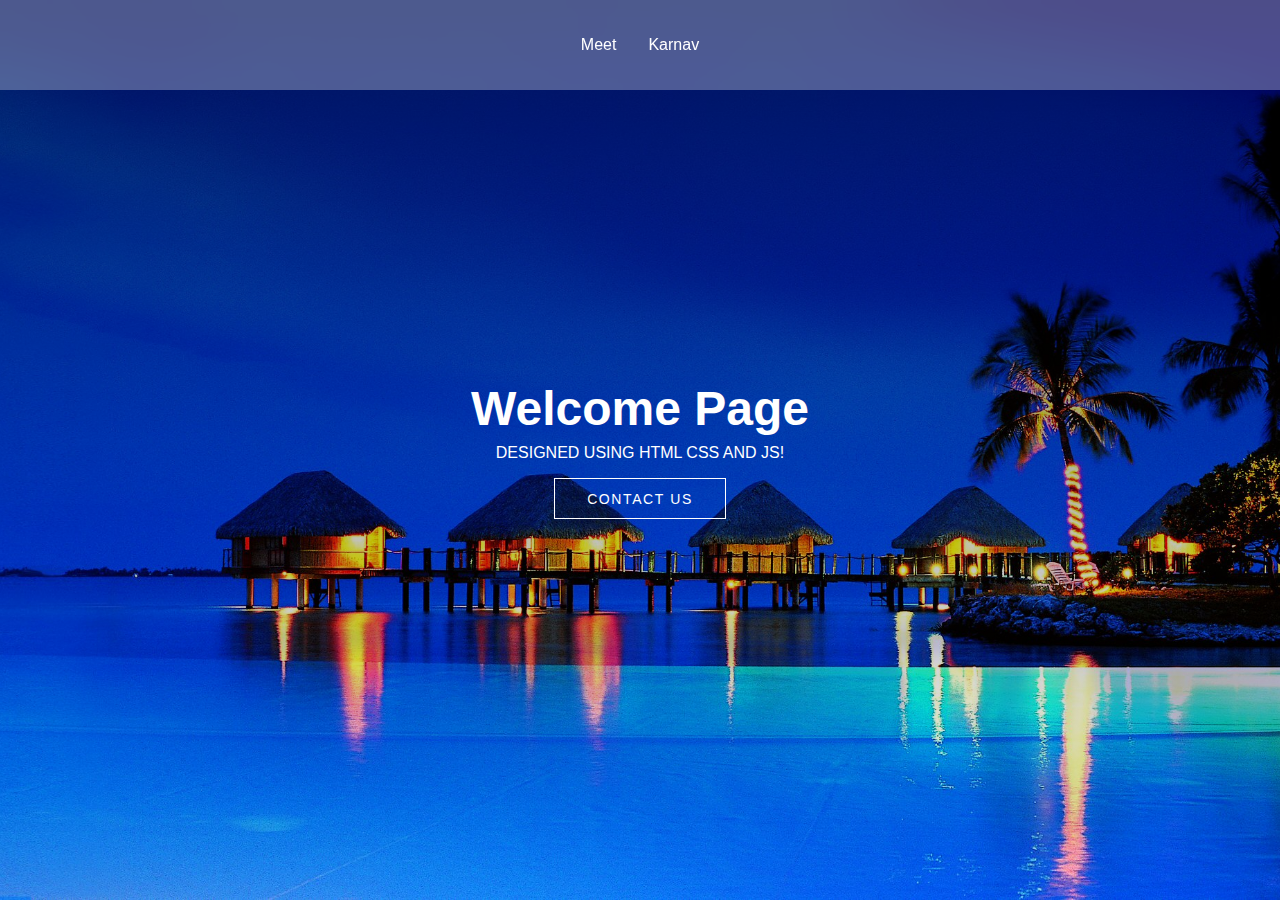
<file: index.html>
<!DOCTYPE html>
<html lang="en">

<head>
    <meta charset="UTF-8">
    <meta http-equiv="X-UA-Compatible" content="IE=edge">
    <meta name="viewport" content="width=device-width, initial-scale=1.0">
    <link rel="stylesheet" href="./style.css">
    <title>Welcome Page</title>
</head>

<body>

    <nav class="navbar flex jc-center ai-center">
        <div class="flex">
            <div class="nav-item">
                <a href="profile/meet.html" class="nav-btn">Meet</a>
            </div>
            <div class="nav-item">
                <a href="profile/karnav.html" class="nav-btn">Karnav</a>
            </div>
        </div>
    </nav>
    <div class="banner flex ai-center jc-center">
        <div class="banner-content text-center">
            <h1 class="text-white">Welcome Page</h1>
            <p class="text-white text-uppercase font-arial">designed using html css and js!</p>
            <a href="contact/index.html" class="btn-outline btn-outline-light text-uppercase">Contact US</a>
        </div>
    </div>

</body>

</html>
</file>
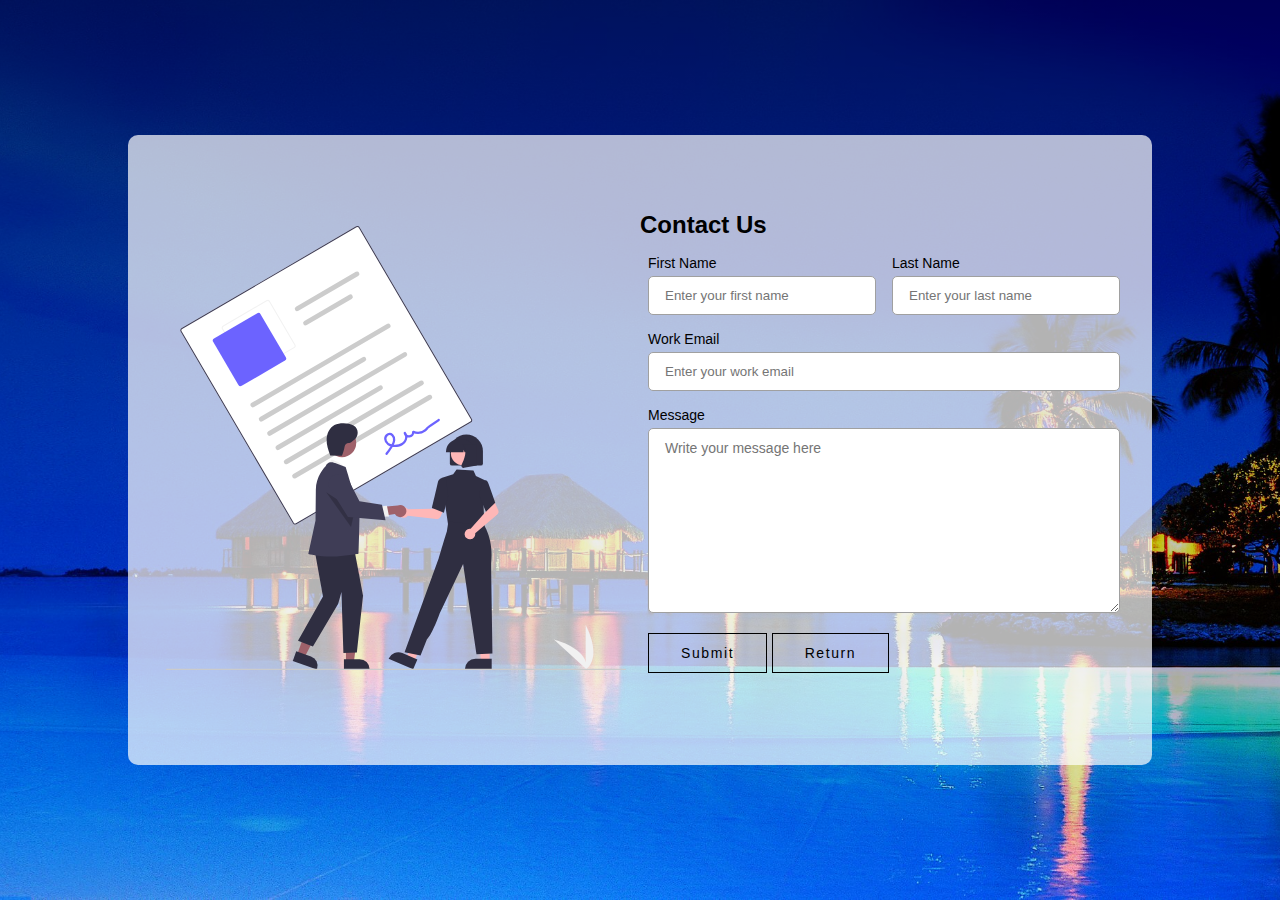
<file: contact/index.html>
<!DOCTYPE html>
<html lang="en">

<head>
    <meta charset="UTF-8">
    <meta http-equiv="X-UA-Compatible" content="IE=edge">
    <meta name="viewport" content="width=device-width, initial-scale=1.0">
    <link rel="stylesheet" href="../style.css">
    <title>Document</title>
</head>

<body>
    <div class="banner contact flex ai-center jc-center">
        <div class="card flex ai-center">
            <div class="text-center hide-on-med-and-down">
                <img src="../images/contact_img.svg" alt="" />
            </div>
            <div>
                <form action="#">
                    <h2>Contact Us</h2>
                    <div class="flex">
                        <div class="w-100 px-2">
                            <label for="firstname">First Name</label>
                            <input type="text" class="form-control" autocomplete="off" name="firstname"
                                placeholder="Enter your first name" />
                        </div>
                        <div class="w-100 px-2">
                            <label for="lastname">Last Name</label>
                            <input type="text" class="form-control" autocomplete="off" name="lastname"
                                placeholder="Enter your last name" />
                        </div>
                    </div>
                    <div class="w-100 px-2">
                        <label for="Email">Work Email</label>
                        <input type="email" class="form-control" autocomplete="off" name="lastname"
                            placeholder="Enter your work email" />
                    </div>

                    <div class="w-100 px-2">
                        <label for="message">Message</label>
                        <textarea name="message" class="form-control font-arial" placeholder="Write your message here"
                            rows="10"></textarea>
                    </div>

                    <div class="w-100 px-2">
                        <div>
                            <button style="cursor: pointer;" class="btn-outline btn-outline-dark">Submit</button>
                            <a href="../index.html" class="btn-outline btn-outline-dark">Return</a>
                        </div>
                    </div>
                </form>
            </div>
        </div>
</body>

</html>
</file>
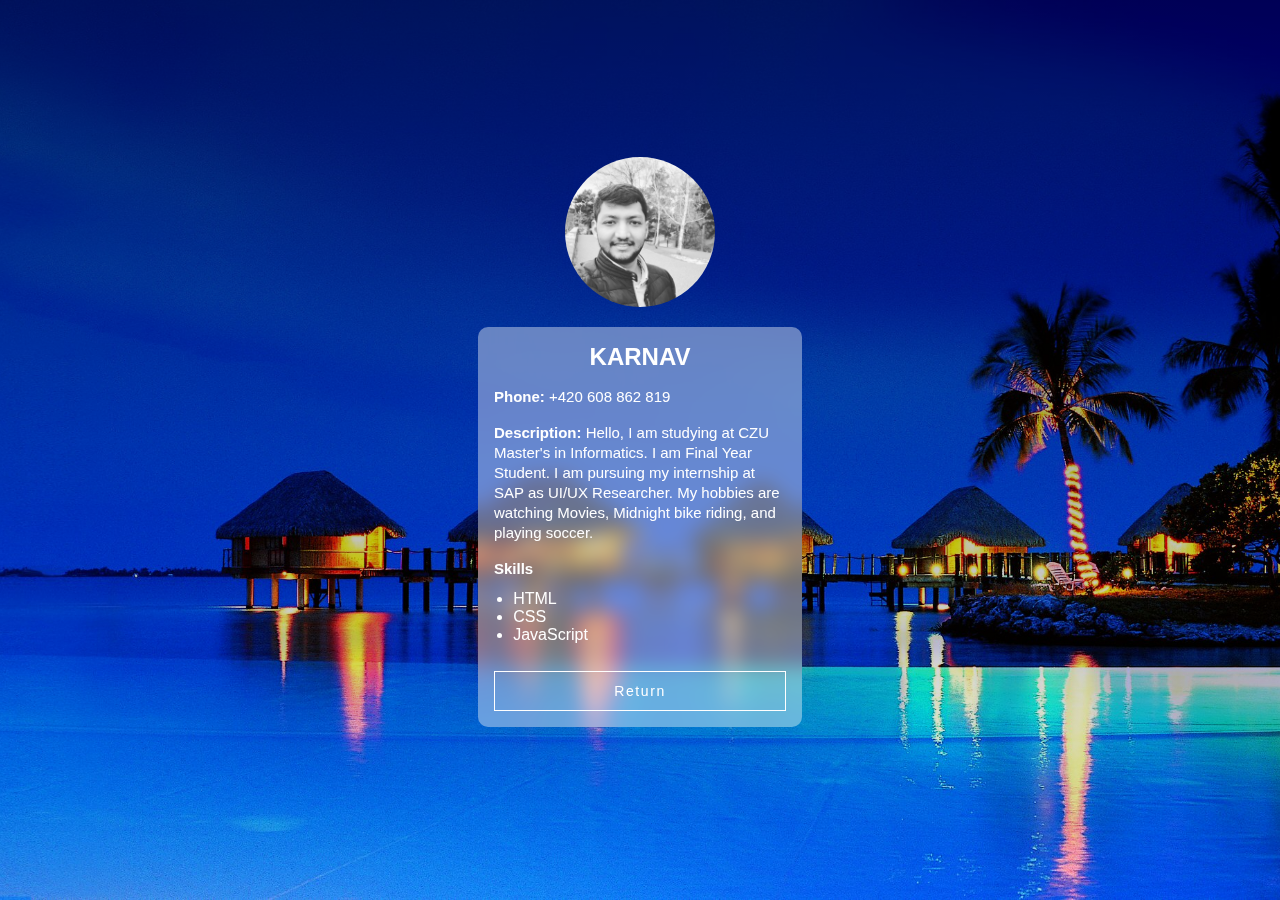
<file: profile/karnav.html>
<!DOCTYPE html>
<html lang="en">

<head>
    <meta charset="UTF-8">
    <meta http-equiv="X-UA-Compatible" content="IE=edge">
    <meta name="viewport" content="width=device-width, initial-scale=1.0">
    <link rel="stylesheet" href="../style.css">
    <title>Karnav</title>
</head>

<body>
    <div class="profile-banner flex ai-center jc-center">
        <div>
            <div class="text-center">
                <img src="../images/karnav.jpg" class="user-img" />
            </div>
            <div class="profile-content">
                <h2 class="text-center text-uppercase">KARNAV</h2>
                <p><b>Phone: </b><span>+420 608 862 819</span></p>
                <p>
                    <b>Description: </b>
                    <span>Hello, I am studying at CZU Master's in Informatics. I am Final Year Student. I am pursuing my internship at SAP as UI/UX Researcher. My hobbies are watching Movies, Midnight bike riding, and playing soccer.</span>
                </p>
                <div class="flex jc-sb">
                    <div>
                        <p style="margin-bottom: 5px;"><b>Skills</b></p>
                        <ul> 
                            <li>HTML</li>
                            <li>CSS</li>
                            <li>JavaScript</li>
                        </ul>
                    </div>
                </div>
                <div style="margin-top: 20px;">
                    <a href="../index.html" class="btn-outline btn-outline-light w-100 text-center">Return</a>
                </div>
            </div>
        </div>
    </div>

</body>

</html>
</file>
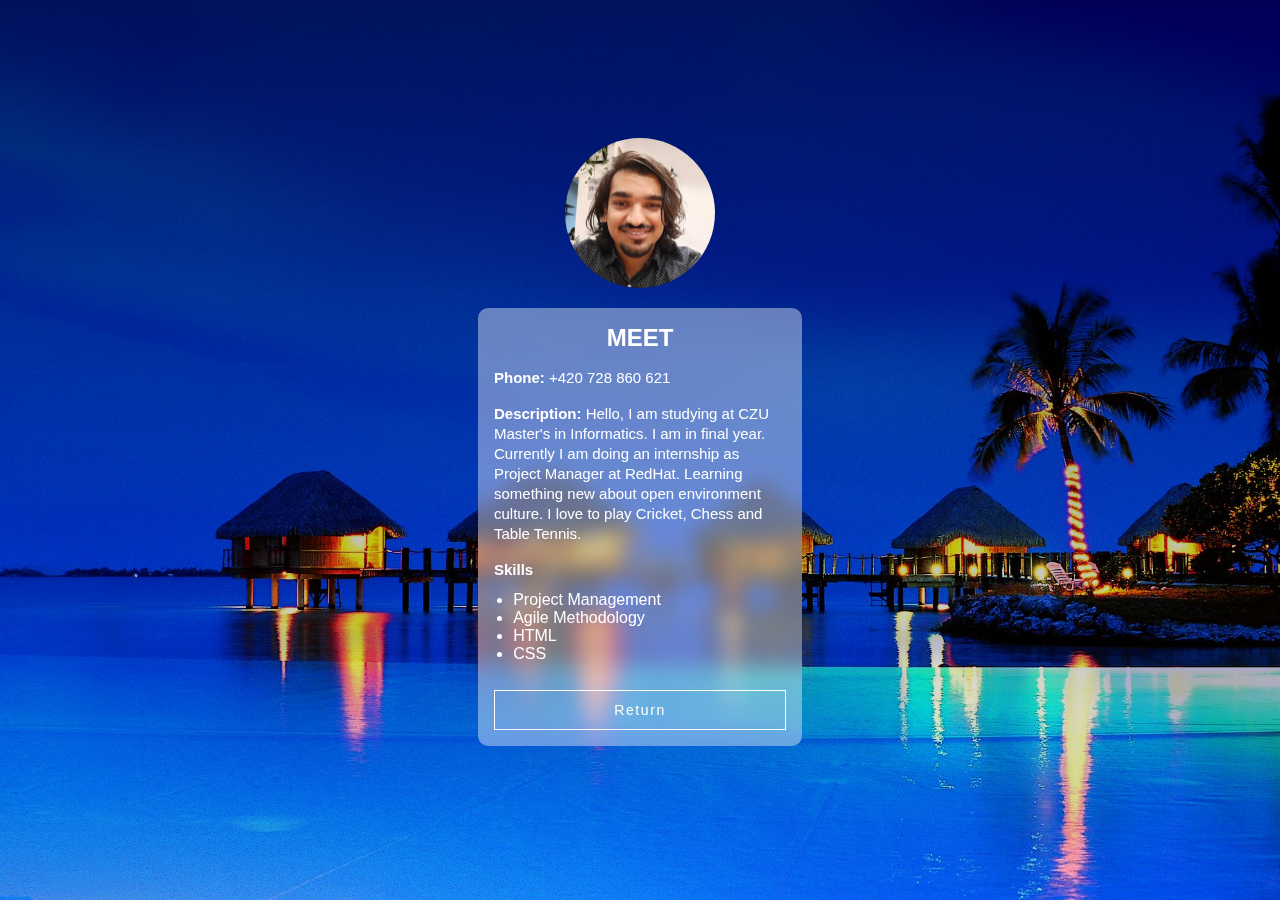
<file: profile/meet.html>
<!DOCTYPE html>
<html lang="en">

<head>
    <meta charset="UTF-8">
    <meta http-equiv="X-UA-Compatible" content="IE=edge">
    <meta name="viewport" content="width=device-width, initial-scale=1.0">
    <link rel="stylesheet" href="../style.css">
    <title>Meet</title>
</head>

<body>
    <div class="profile-banner flex ai-center jc-center">
        <div>
            <div class="text-center">
                <img src="../images/meet.jpeg" class="user-img" />
            </div>
            <div class="profile-content">
                <h2 class="text-center text-uppercase">MEET</h2>
                <p><b>Phone: </b><span>+420 728 860 621</span></p>
                <p>
                    <b>Description: </b>
                    <span>Hello, I am studying at CZU Master's in Informatics. I am in final year. Currently I am doing
                        an internship as Project Manager at RedHat. Learning something new about open environment
                        culture. I love to play Cricket, Chess and Table Tennis.</span>
                </p>
                <div class="flex jc-sb">
                    <div>
                        <p style="margin-bottom: 5px;"><b>Skills</b></p>
                        <ul>
                            <li>Project Management</li>
                            <li>Agile Methodology</li>
                            <li>HTML</li>
                            <li>CSS</li>
                        </ul>
                    </div>
                </div>
                <div style="margin-top: 20px;">
                    <a href="../index.html" class="btn-outline btn-outline-light w-100 text-center">Return</a>
                </div>
            </div>
        </div>
    </div>

</body>

</html>
</file>
<file: style.css>
*{
    margin: 0;
    padding: 0;
    box-sizing: border-box;
}

body{
    font-family: 'Franklin Gothic Medium', 'Arial Narrow', Arial, sans-serif;
}

label{
    font-family: -apple-system, BlinkMacSystemFont, 'Segoe UI', Roboto, Oxygen, Ubuntu, Cantarell, 'Open Sans', 'Helvetica Neue', sans-serif;
    font-size: 14px;
    margin-bottom: .3rem;
}

h1{
    font-size: 3rem;
}

.text-white{
    color: white;
}

.w-100{
    width: 100%;
}

.px-2{
    padding-left: .5rem;
    padding-right: .5rem;
}

.text-uppercase{
    text-transform: uppercase;
}

.flex{
    display: flex;
}

.ai-center{
    align-items: center;
}

.jc-center{
    justify-content: center;
}

.jc-sb{
    justify-content: space-between;
}

.text-center{
    text-align: center;
}

.font-arial{
 font-family: Arial, Helvetica, sans-serif;   
}

.btn-outline{
    display: inline-block;
    padding: .7rem 2rem;
    background: transparent;
    text-decoration: none;
    font-size: 14px; 
    letter-spacing: .1rem;
    transition: .3s;
}

.btn-outline-light{
    color: white;
    border: 1px solid white;
}

.btn-outline-dark{
    color: rgb(0, 0, 0);
    border: 1px solid rgb(0, 0, 0);
}

.btn-outline-light:hover{
    background-color: rgb(255, 255, 255);
    border: 1px solid rgb(255, 255, 255);
    color: black;
}

.btn-outline-dark:hover{
    background: black;
    color: white;
}

.list{
    list-style: none;
}

.list li{ 
    margin-top: 1.5rem;
    font-size: 18px;
    font-family: Arial, Helvetica, sans-serif;
}

/* welcome page */

.banner{
    width: 100%;
    height: 100vh;
    background-image: linear-gradient(rgba(0, 0, 0, .6), rgba(0, 0, 0, 0)), url(./images/banner_bg.jpg);
    background-size: cover;
    background-position: center;
    overflow: auto;
}

.banner-content p{
    margin-top: .5rem;
}

.banner-content a{
    margin-top: 1rem;
}

textarea{ 
    font-size: 14px;
}

.card.flex > div{
    width: 100%;
}

.form-control{
    width: 100%;
    padding: .7rem 1rem;
    border-radius: 5px;
    border: 1px solid rgb(160, 160, 160);
    outline: none;
}

.form-control:focus-visible{
    border: 1px solid rgb(27, 27, 27);
}

form > div{
    margin: 1rem 0;
}

/* navbar */

.navbar{
    position: absolute;
    top: 0%;
    left: 0%;
    width: 100%;
    height: 10vh;
    z-index: 100;
    background: rgba(255, 255, 255, 0.3);
    backdrop-filter: blur(10px);
}

.nav-btn{
    text-decoration: none;
    color: white; 
    padding: .4rem 1rem;
    margin: 0;
    font-size: 16px;
    position: relative;
    transition: .3s;
}

.nav-btn::before{
    transition: .2s;
    content: "";
    position: absolute;
    border-radius: 4px;
    top: 50%;
    left: 50%;
    transform: translate(-50%, -50%);
    height: 1%;
    width: 1%;
    background: rgb(255, 255, 255, 0);

}

.nav-btn:hover::before{
    background: rgb(255, 255, 255, .4);
    height: 100%;
    width: 100%;
}

/* contact page */

.card{
    background: rgba(255, 255, 255, 0.7);
    border-radius: 10px;
    padding: 2rem 1.5rem;
}

.contact .card{
    min-width: 80%;
    max-width: 90%;
    margin: 2rem auto;
    width: 700px;
    min-height: 70vh;
}

.card img{
    max-width: 460px; 
    margin: auto;
    width: 100%;
}

.contact form label{
    display: block;
    width: 100%;
} 

/* profile banner */ 

.user-img{
    width: 150px;
    height: 150px;
    object-fit: cover;
    border-radius: 50%;
    overflow: hidden;
}

.profile-content{
    max-width: 90%;
    margin: 1rem auto;
    width: 360px;
    background: rgba(255, 255, 255, 0.4);
    backdrop-filter: blur(10px);
    padding: 1rem;
    border-radius: 10px;
}

.profile-content h2{
    margin-bottom: 1rem;
    color: white;
}

.profile-content p{
    margin-bottom: 1rem;
    font-family: Arial, Helvetica, sans-serif;
    line-height: 20px;
    color: white;
    font-size: 15px;
}

.profile-banner  ul{
    padding: .4rem 1.2rem;
}

.profile-banner  ul li{
    color: white;
}
.profile-banner{
    background-image: linear-gradient(rgba(0, 0, 0, .6), rgba(0, 0, 0, 0)), url(./images/banner_bg.jpg);
    background-size: cover;
    background-position: center;
    background-attachment: fixed;
    position: fixed;
    overflow: auto;
    width: 100%;
    height: 100vh;
    z-index: -10;
}

@media screen and (max-width: 800px){
    .flex{
        flex-direction: column;
    }

    .hide-on-med-and-down{
        display: none;
    }

    .flex > div{
        margin: .5rem 0;
    }

    .profile-banner > div{
        margin: 0!important;
        padding: 2rem 0;
    }

    .profile-banner{
        display: block;
    }
    
}
</file>
